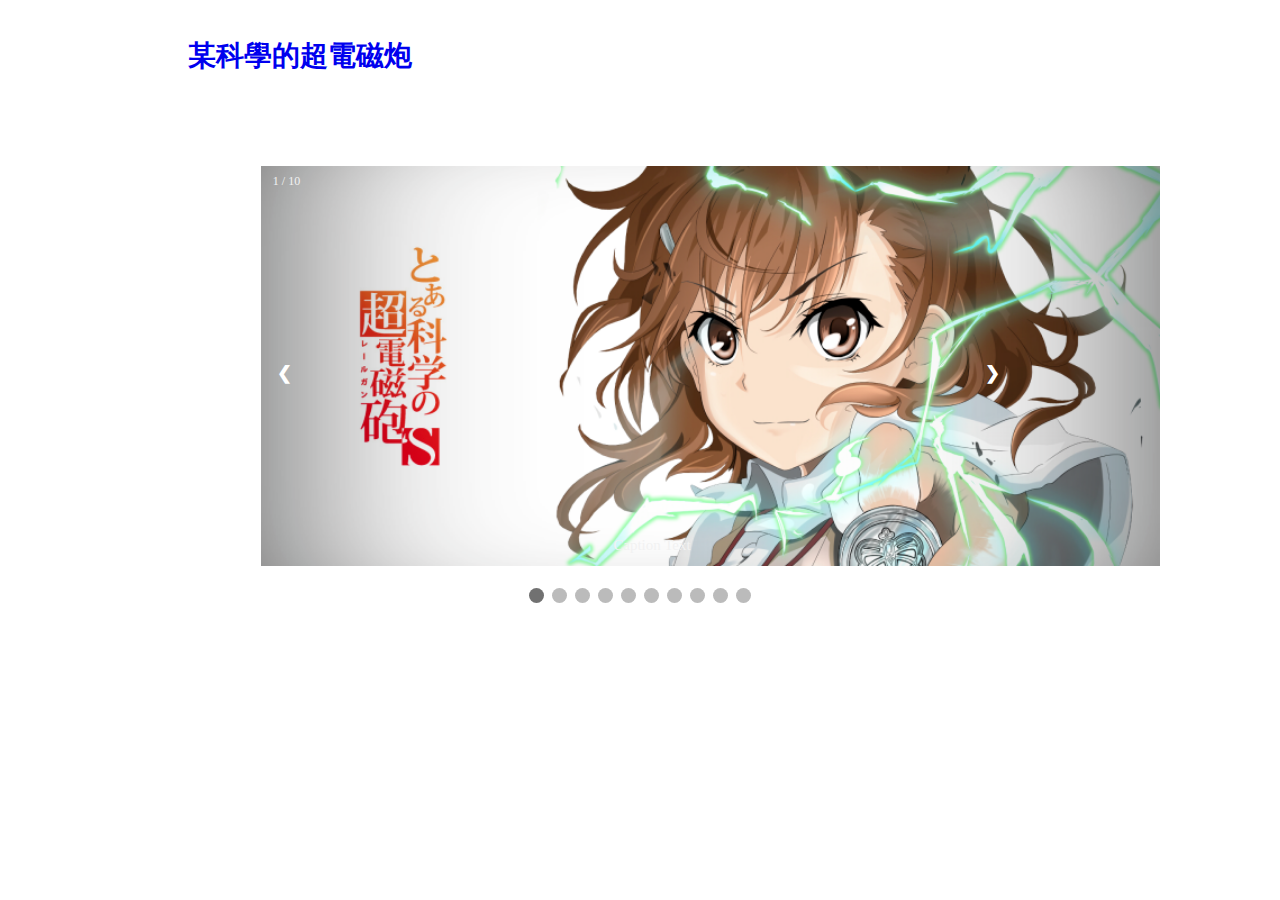
<file: creation.html>
<!DOCTYPE html>
<html lang="en">
<head>
    <meta charset="UTF-8">
    <meta name="viewport" content="width=device-width, initial-scale=1.0">
    <link rel="stylesheet" href="creation.css">
    <link rel="stylesheet" href="https://use.fontawesome.com/releases/v5.4.1/css/all.css">
    <title>某科學的超電磁炮</title>
    <link rel="icon" href="images/HK-icon.png" type="image/x-icon" />
    <script src="js/creation.js"></script>
</head>
    <body>
    <!-- ========== Start Header ========== -->
    <div class="header">
        <h1 class="site-title"><a href="index.html">某科學的超電磁炮</a></h1>
    </div>  
    <!-- ========== End Header ========== -->
  
	<div class="slideshow-container">
        <div class="mySlides fade">
            <div class="numbertext">1 / 10</div>
                <img src="railgun/01.png" >
            <div class="text">Caption Text</div>
        </div>
        <div class="mySlides fade">
            <div class="numbertext">2 / 10</div>
                <img src="railgun/02.jpg">
            <div class="text">Caption Text</div>
        </div>
        <div class="mySlides fade">
            <div class="numbertext">3 / 10</div>
                <img src="railgun/03.jpg">
            <div class="text">Caption Text</div>
        </div>
        <div class="mySlides fade">
            <div class="numbertext">4 / 10</div>
                <img src="railgun/04.png">
            <div class="text">Caption Text</div>
        </div>
        <div class="mySlides fade">
            <div class="numbertext">5 / 10</div>
                <img src="railgun/05.png">
            <div class="text">Caption Text</div>
        </div>
        <div class="mySlides fade">
            <div class="numbertext">6 / 10</div>
                <img src="railgun/06.jpg" >
            <div class="text">Caption Text</div>
        </div>
        <div class="mySlides fade">
            <div class="numbertext">7 / 10</div>
                <img src="railgun/07.png" >
            <div class="text">Caption Text</div>
        </div>
        <div class="mySlides fade">
            <div class="numbertext">8 / 10</div>
                <img src="railgun/08.png" >
            <div class="text">Caption Text</div>
        </div>
        <div class="mySlides fade">
            <div class="numbertext">9 / 10</div>
                <img src="railgun/09.png">
            <div class="text">Caption Text</div>
        </div>
        <div class="mySlides fade">
            <div class="numbertext">10/ 10</div>
                <img src="railgun/10.jpg">
            <div class="text">Caption Text</div>
        </div>
        <a class="prev" onclick="plusSlides(-1, 1)">&#10094;</a>
        <a class="next" onclick="plusSlides(1, 1)">&#10095;</a>
    </div>
    <br>
    <div style="text-align:center">
        <span class="dot" onclick="currentSlide(1)"></span> 
        <span class="dot" onclick="currentSlide(2)"></span> 
        <span class="dot" onclick="currentSlide(3)"></span>
        <span class="dot" onclick="currentSlide(4)"></span> 
        <span class="dot" onclick="currentSlide(5)"></span> 
        <span class="dot" onclick="currentSlide(6)"></span> 
        <span class="dot" onclick="currentSlide(7)"></span> 
        <span class="dot" onclick="currentSlide(8)"></span> 
        <span class="dot" onclick="currentSlide(9)"></span> 
        <span class="dot" onclick="currentSlide(10)"></span> 
    </div>
    <script>
        var slideIndex = 1; showSlides(slideIndex); function plusSlides(n) { showSlides(slideIndex += n); } function currentSlide(n) { showSlides(slideIndex = n); } function showSlides(n) { var i; var slides =
        document.getElementsByClassName("mySlides"); var dots = document.getElementsByClassName("dot"); if (n > slides.length) {slideIndex = 1} if (n < 1) {slideIndex = slides.length} for (i = 0; i < slides.length; i++) { slides[i].style.display =
        "none"; } for (i = 0; i < dots.length; i++) { dots[i].className = dots[i].className.replace(" active", ""); } slides[slideIndex-1].style.display = "block"; dots[slideIndex-1].className += " active";}
    </script>

</body>
</html>
</file>
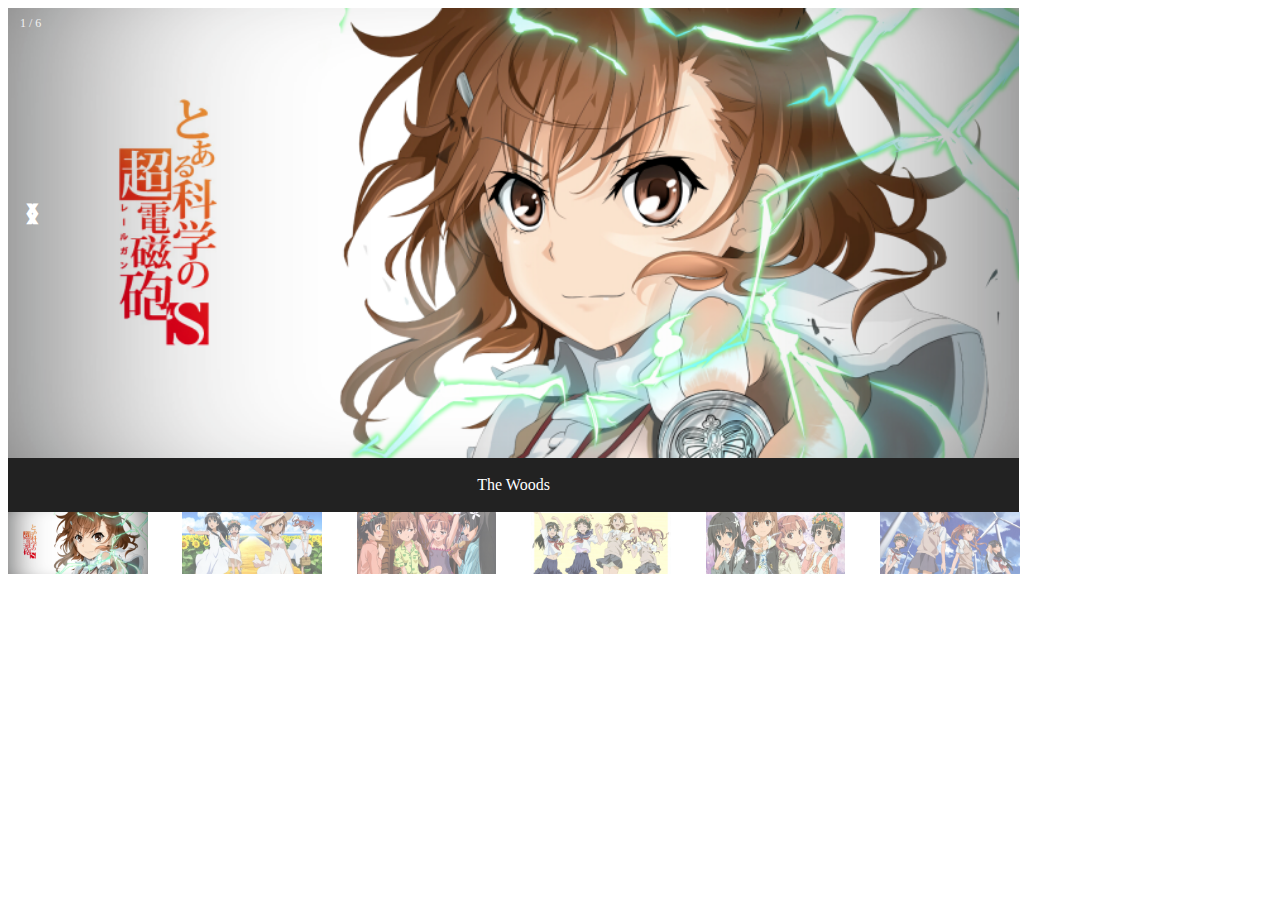
<file: gg.html>
<!DOCTYPE html>
<html lang="en">
<head>
    <meta charset="UTF-8">
    <meta name="viewport" content="width=device-width, initial-scale=1.0">
    <link rel="stylesheet" href="css/gg.css">
    <link rel="stylesheet" href="https://use.fontawesome.com/releases/v5.4.1/css/all.css">
	<title>某科學的超電磁炮</title>
	<script type="text/javascript" src="myscripts.js"></script>
	<link rel="icon" href="images/HK-icon.png" type="image/x-icon" />
</head>
<body>
	<div class="container">
		<div class="mySlides">
		  <div class="numbertext">1 / 6</div>
		  <img src="railgun/01.png" style="width:80%">
		</div>
	
	  <div class="mySlides">
		<div class="numbertext">2 / 6</div>
		<img src="railgun/02.jpg" style="width:80%">
	  </div>
	
	  <div class="mySlides">
		<div class="numbertext">3 / 6</div>
		<img src="railgun/03.jpg" style="width:80%">
	  </div>
		
	  <div class="mySlides">
		<div class="numbertext">4 / 6</div>
		<img src="railgun/04.png" style="width:80%">
	  </div>
	
	  <div class="mySlides">
		<div class="numbertext">5 / 6</div>
		<img src="railgun/05.png" style="width:80%">
	  </div>
		
	  <div class="mySlides">
		<div class="numbertext">6 / 6</div>
		<img src="railgun/06.jpg" style="width:80%">
	  </div>
		
	  <a class="prev" onclick="plusSlides(-1)">❮</a>
	  <a class="next" onclick="plusSlides(1)">❯</a>
	
	  <div class="caption-container">
		<p id="caption"></p>
	  </div>
	
	  <div class="row">
		<div class="column">
		  <img class="demo cursor" src="railgun/01.png" style="width:80%" onclick="currentSlide(1)" alt="The Woods">
		</div>
		<div class="column">
		  <img class="demo cursor" src="railgun/02.jpg" style="width:80%" onclick="currentSlide(2)" alt="Cinque Terre">
		</div>
		<div class="column">
		  <img class="demo cursor" src="railgun/03.jpg"  style="width:80%" onclick="currentSlide(3)" alt="Mountains and fjords">
		</div>
		<div class="column">
		  <img class="demo cursor" src="railgun/04.png"   style="width:80%" onclick="currentSlide(4)" alt="Northern Lights">
		</div>
		<div class="column">
		  <img class="demo cursor" src="railgun/05.png"  style="width:80%" onclick="currentSlide(5)" alt="Nature and sunrise">
		</div>    
		<div class="column">
		  <img class="demo cursor" src="railgun/06.jpg" style="width:80%" onclick="currentSlide(6)" alt="Snowy Mountains">
		</div>
	  </div>
	</div>
	
	<script>
		var slideIndex = 1;
		showSlides(slideIndex);
			</script>
</body>
</html>
</file>
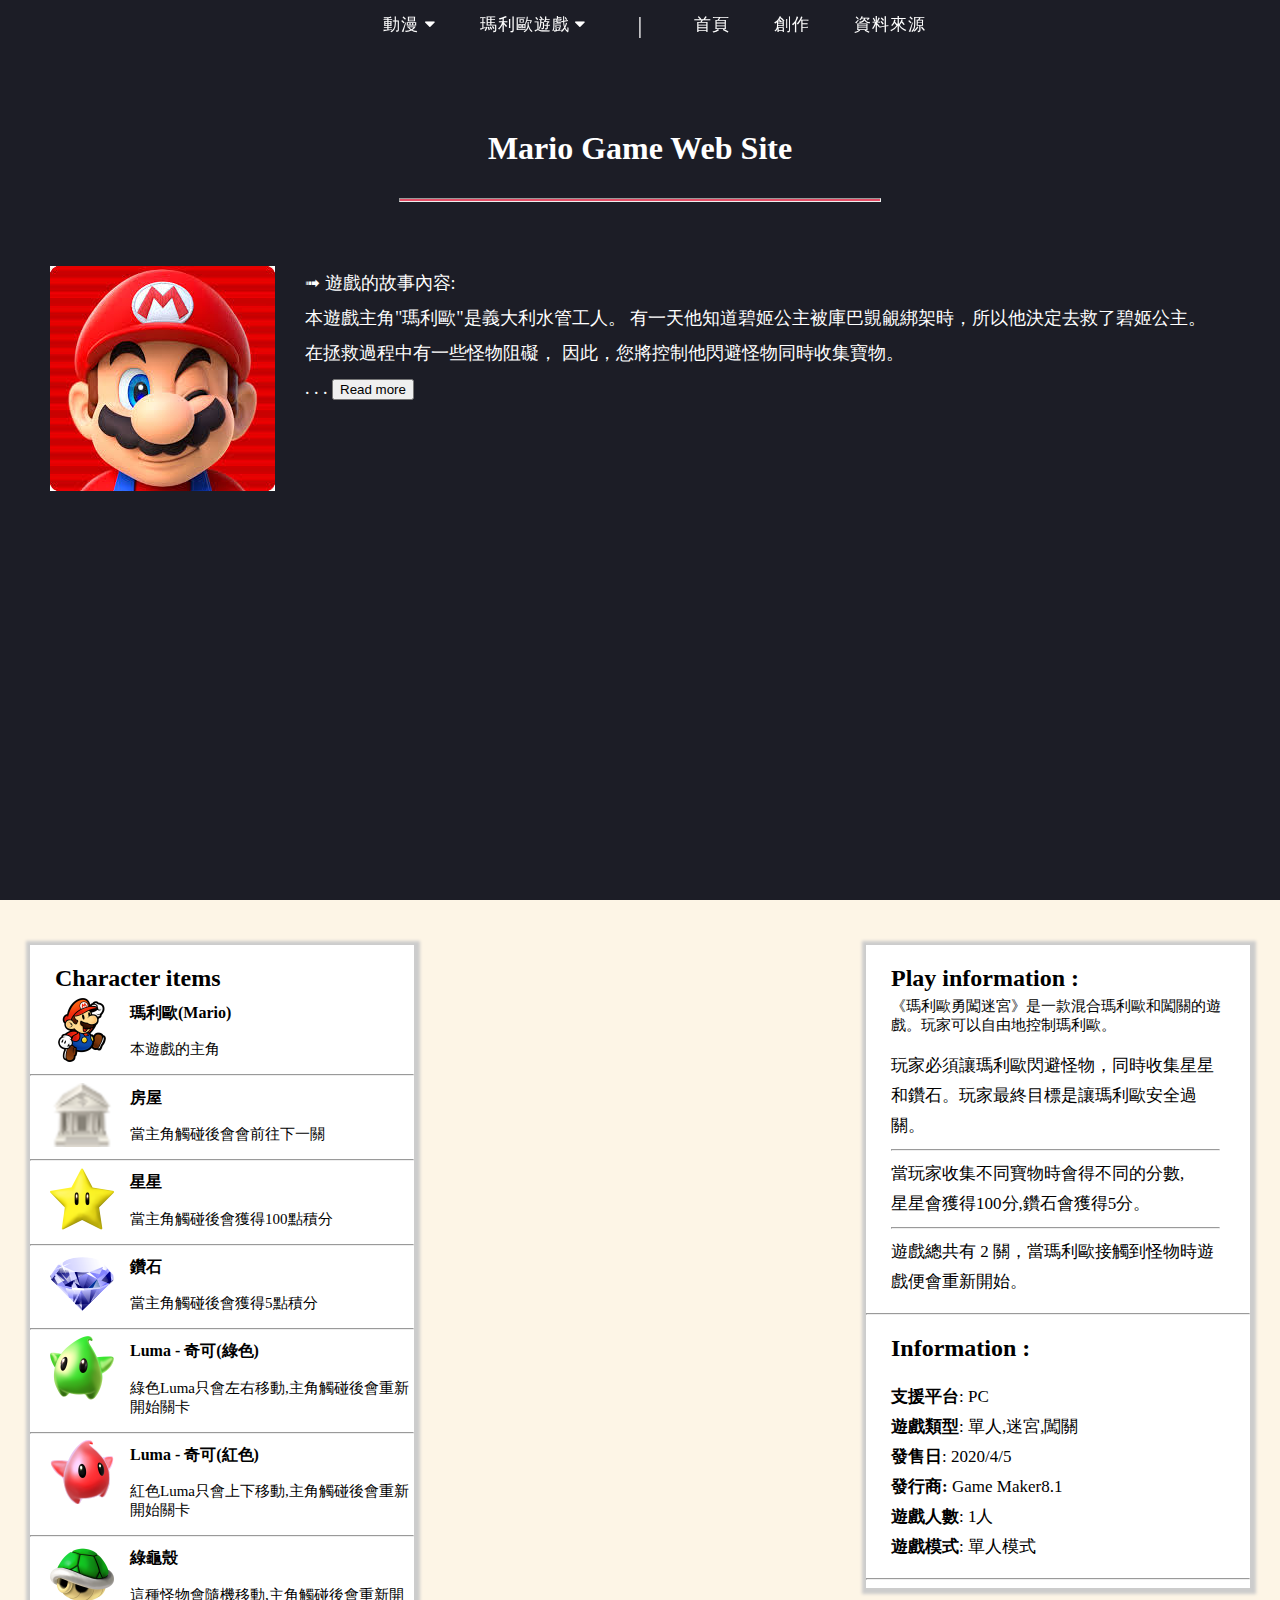
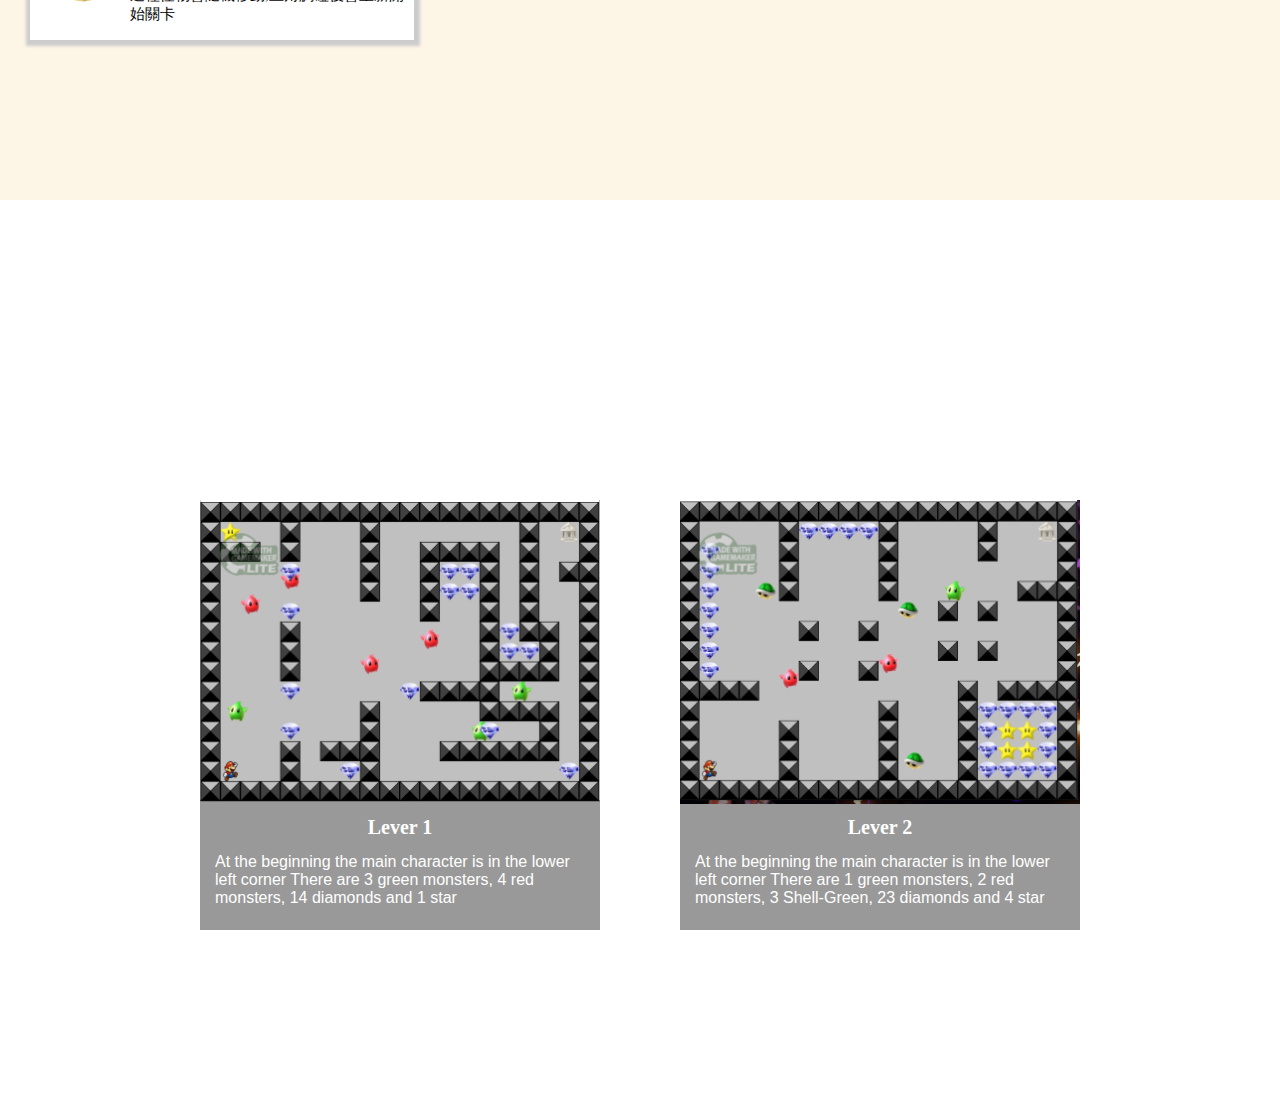
<file: mariogame.html>
<!DOCTYPE html>
<html lang="en">
<head>
    <meta charset="UTF-8">
    <meta name="viewport" content="width=device-width, initial-scale=1.0">
    <!-- <i class> -->
    <link rel="stylesheet" href="https://cdnjs.cloudflare.com/ajax/libs/font-awesome/4.7.0/css/font-awesome.min.css">
    <link rel="stylesheet" href="css/mariogame.css">
    <link rel="stylesheet" href="css/header.css">
    <link rel="icon" href="images/HK-icon.png" type="image/x-icon" />
    <title>Mario Game</title>
</head>
<body>
    <!-- ========== Start Header ========== -->
    <div class="header-title-content">
        <div class="menu">
            <div class="column left">
                <div class="dropdown">
                    <a href="#">動漫 <i class="fa fa-caret-down"></i></a>
                    <div class="dropdown-content">
                        <a href="railgun.html">科學超電磁砲</a>
                        <a href="#">刀劍神域</a>
                    </div> 
                </div> 
    
                <div class="dropdown">
                    <a href="#">瑪利歐遊戲 <i class="fa fa-caret-down"></i></a>
                    <div class="dropdown-content">
                        <a href="mariogame.html">遊戲介紹</a>
                    </div> 
                </div>
            </div>
    
            <div class="column middle">
                <p>&#124</p>
            </div>
            
            <!-- style="background-color:#5C5C5C;" -->
            <div class="column right" >
                <a href="index.html">首頁</a>
                <a href="creation.html">創作</a>
                <a href="source.html">資料來源</a>
            </div>
        </div>

    <!-- ========== End Header ========== -->
    <div class="title">
        <h1>Mario Game Web Site</h1> 
        <hr>
    </div>
    <!-- ========== Start content ========== -->
    <div class="content">
        <a href="myPage.html"><img src="images/logo.jpeg"></a>
        <div class="column">
            &#10143 遊戲的故事內容:<br>
            本遊戲主角"瑪利歐"是義大利水管工人。 有一天他知道碧姬公主被庫巴覬覦綁架時，所以他決定去救了碧姬公主。<br>
            在拯救過程中有一些怪物阻礙， 因此，您將控制他閃避怪物同時收集寶物。<br/>
            <span id="dots">. . .</span><span id="more">
            Mario is an Italian plumber. One day he knew that Princess Peach was Kidnapping by King Koopa (Kuba), 
            so he decided to rescue Princess Peach.<br>There will be some monster obstacles during the rescue, 
            so you will control him to avoid monsters while collecting treasures.<br></span>
            <button onclick="myFunction()" id="myBtn">Read more</button>
        </div>
    </div>
    <!-- <p><i class="arrow down" ></i></p> -->
    <script>
    function myFunction() {
        var dots = document.getElementById("dots");
        var moreText = document.getElementById("more");
        var btnText = document.getElementById("myBtn");
      
        if (dots.style.display === "none") {
          dots.style.display = "inline";
          btnText.innerHTML = "Read more";
          moreText.style.display = "none";
        } else {
          dots.style.display = "none";
          btnText.innerHTML = "Read less";
          moreText.style.display = "inline";
        }
      }
    </script>
</div>
    <!-- ========== End content ========== --> 

    <!-- ========== Start gameinfor ========== -->
    <div class="gameinfor">
        <div class="icon-info">
            <h2>Character items</h2>
            <ul class="show-icon">
                <li>
                    <img src="images/Paper-Mario-icon.png">
                    <h4>瑪利歐(Mario)</h4>
                    <p>本遊戲的主角</p>
                    <hr/>
                </li>
                <li>
                    <img src="images/doorx64.png">
                    <h4>房屋</h4>
                    <p>當主角觸碰後會會前往下一關</p>
                    <hr/>
                </li>
                <li>
                    <img src="images/Star-icon.png">
                    <h4>星星</h4>
                    <p>當主角觸碰後會獲得100點積分</p>
                    <hr/>
                </li>
                <li>
                    <img src="images/Diamond-icon.png">
                    <h4>鑽石</h4>
                    <p>當主角觸碰後會獲得5點積分</p>
                    <hr/>
                </li>
                <li>
                    <img src="images/Luma-Green-icon.png">
                    <h4>Luma - 奇可(綠色)</h4>
                    <p>綠色Luma只會左右移動,主角觸碰後會重新開始關卡</p>
                    <hr/>
                </li>
                <li>
                    <img src="images/Luma-Red-icon.png">
                    <h4>Luma - 奇可(紅色)</h4>
                    <p>紅色Luma只會上下移動,主角觸碰後會重新開始關卡</p>
                    <hr/>
                </li>
                <li>
                    <img src="images/Shell-Green-icon.png">
                    <h4>綠龜殼</h4>
                    <p>這種怪物會隨機移動,主角觸碰後會重新開始關卡</p>
                </li>   
            </ul>
        </div>

        <div class="playinfor">
            <h2>Play information :</h2>
            <p>《瑪利歐勇闖迷宮》是一款混合瑪利歐和闖關的遊戲。玩家可以自由地控制瑪利歐。</p>
                <ul>
                    <li>玩家必須讓瑪利歐閃避怪物，同時收集星星和鑽石。玩家最終目標是讓瑪利歐安全過關。</li><hr/>
                    <li>當玩家收集不同寶物時會得不同的分數, <br>星星會獲得100分,鑽石會獲得5分。</li><hr/>
                    <li>遊戲總共有 2 關，當瑪利歐接觸到怪物時遊戲便會重新開始。</li>
                </ul>
               <hr/>
            <h2>Information :</h2>
                <ul>
                    <li><b>支援平台</b>: PC</li>
                    <li><b>遊戲類型</b>: 單人,迷宮,闖關</li>
                    <li><b>發售日</b>: 2020/4/5</li>
                    <li><b>發行商:</b> Game Maker8.1</li>
                    <li><b>遊戲人數</b>: 1人</li>
                    <li><b>遊戲模式</b>: 單人模式</li>
                </ul>
            <hr/>
        </div>
    </div>
    <!-- ========== End gameinfor ========== --> 

    <!-- ========== Start footer ========== -->
    <div class="footer">
        <div class="box">
            <div class="imgBx">
                <img src="images/Lev1.png" />
            </div>
            <div class="text">
                <h4>Lever 1</h4>
                <p>At the beginning the main character is in the lower left corner
                There are 3 green monsters, 4 red monsters, 14 diamonds and 1 star</p>  
            </div>
        </div>
        <div class="box">
            <div class="imgBx">
                <img src="images/Lev2.png" />
            </div>
            <div class="text">
                <h4>Lever 2</h4>
                <p>At the beginning the main character is in the lower left corner
                There are 1 green monsters, 2 red monsters, 3 Shell-Green, 23 diamonds and 4 star</p>  
            </div>
        </div>
    </div>

    <!-- ========== End footer ========== --> 
</body>
</html>
</file>
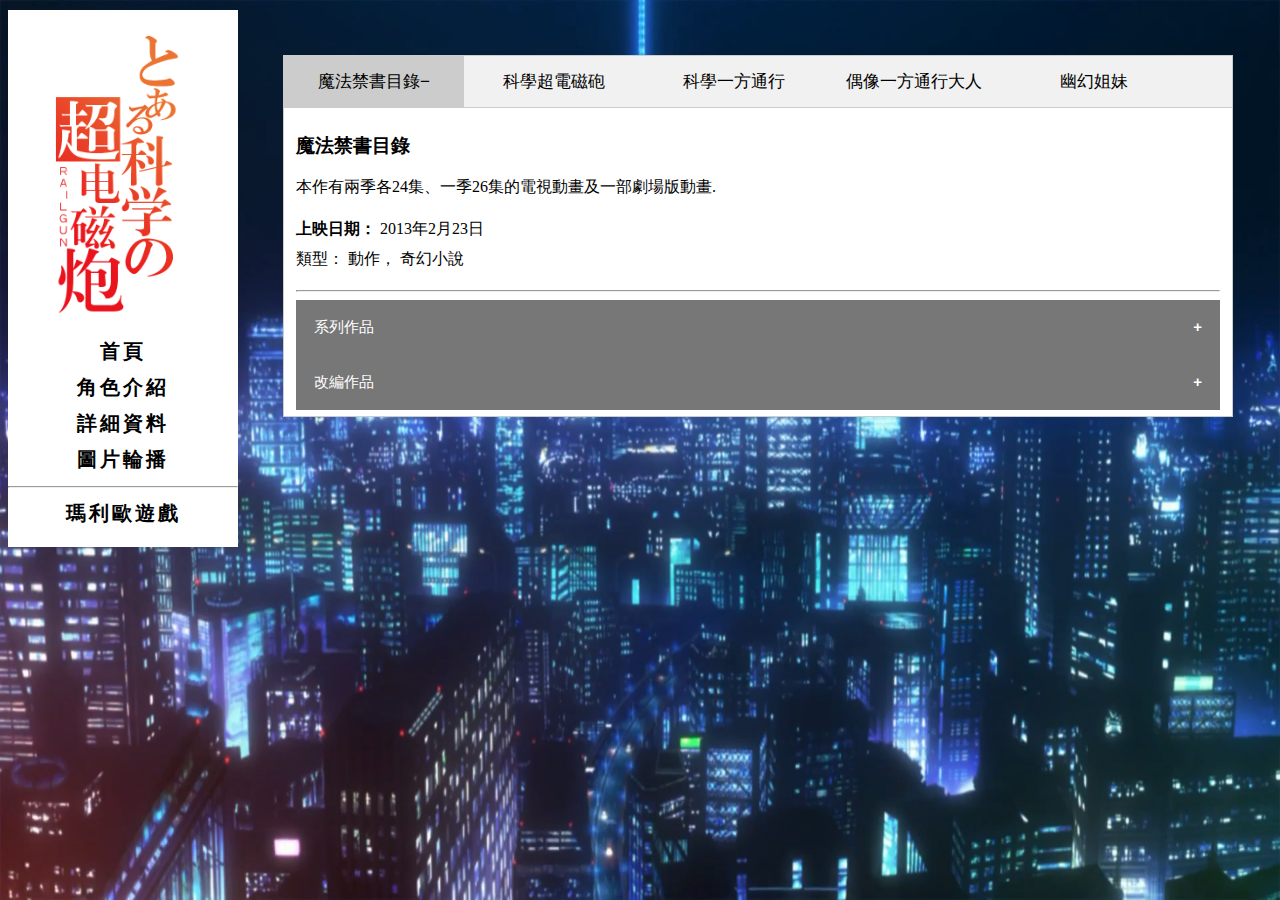
<file: railgun-blue&dvd.html>
<!DOCTYPE html>
<html lang="en">
<head>
    <meta charset="UTF-8">
    <meta name="viewport" content="width=device-width, initial-scale=1.0">
    <link href="https://fonts.googleapis.com/icon?family=Material+Icons" rel="stylesheet">
    <link rel="stylesheet" href="css/railgun-header.css">
    <link rel="stylesheet" href="css/railgun-blue&dvd.css">
    <title>Document</title>
</head>
<body>
<div class="bodyimg"> <img src="railgun/603447.png" alt=""> </div>
    <!-- ========== Start Header ========== -->
    <div class="header">
        <div class="headbody">
            <div class="logo">
                <a href="railgun.html"><img src="railgun/logo01.png" alt=""></a>
            </div>
            <div class="menu">
                <ul>
                    <li><b><a href="railgun.html">首頁</a></b></li>
                    <li><b><a href="railgun-roles.html">角色介紹</a></b></li>
                    <li><b><a href="railgun-blue&dvd.html">詳細資料</a></b></li>
                    <li><b><a href="railgun-imgCarousel.html">圖片輪播</a></b></li>
                    <hr/>
                    <li><b><a href="index.html">瑪利歐遊戲</a></b></li>
                </ul>
            </div>
        </div>

        <div class="table">
            <!-- <a href="anime.html"><p>ART GALLERY <i class="arrow right"></i></p></a> -->
            <div class="tab">
                <button class="tablinks" onclick="openCity(event, 'Index')" id="defaultOpen">魔法禁書目錄</button>
                <button class="tablinks" onclick="openCity(event, 'Railgun')">科學超電磁砲</button>
                <button class="tablinks" onclick="openCity(event, 'Accelerator')">科學一方通行</button>
                <button class="tablinks" onclick="openCity(event, 'IdolAccelerator')">偶像一方通行大人</button>
                <button class="tablinks" onclick="openCity(event, 'Astral Buddy')">幽幻姐妹</button>
            </div>
            
            <div id="Index" class="tabcontent">
                <h3>魔法禁書目錄</h3>
                <p>本作有兩季各24集、一季26集的電視動畫及一部劇場版動畫.</p>
                <ul>
                    <li><b>上映日期：</b> 2013年2月23日</li>
                    <li>類型： 動作， 奇幻小說</li>
                </ul>
                <hr/>
                <button class="collapsible">系列作品</button>
                <div class="content">
                    <div class="row">
                        <div class="column left">
                            <h1>科學超電磁砲</h1>
                            <p>漫畫書系列</p>
                        </div>
                        <div class="column middle">
                            <i class="material-icons"><a href="creation.html">&#xe80d;</a></i>
                        </div>
                        <div class="column right">
                            <img src="railgun/railguns1.jpg" alt="">
                        </div>
                    </div>
                </div>
                <button class="collapsible">改編作品</button>
                <div class="content">
                    <div class="row">
                        <div class="column left">
                            <h1>科學超電磁砲</h1>
                            <p>漫畫書系列</p>
                        </div>
                        <div class="column middle">
                            <i class="material-icons"><a href="creation.html">&#xe80d;</a></i>
                        </div>
                        <div class="column right">
                            <img src="railgun/railguns1.jpg" alt="">
                        </div>
                    </div>
                </div>
            </div>
            <div id="Railgun" class="tabcontent">
                <h3>科學超電磁砲</h3>
                <p>為輕小說《魔法禁書目錄》系列的衍生外傳漫畫，主角為御坂美琴，而原作主角上条當麻則是此作的男配角。</p>
                <p>第二季《科學超電磁砲S》於2013年4月開始首播</p> 
                <p>第三季《科學超電磁砲T》於2020年1月10日開始首播</p>
                <hr/>
                <button class="collapsible">科學超電磁砲</button>
                <div class="content">
                    <div class="row">
                        <div class="column left">
                            <h1>科學超電磁砲</h1>
                            <p>漫畫書系列</p>
                        </div>
                        <div class="column middle">
                            <i class="material-icons"><a href="creation.html">&#xe80d;</a></i>
                        </div>
                        <div class="column right">
                            <img src="railgun/railguns1.jpg" alt="">
                        </div>
                    </div>
                    <hr/>
                    <p>《科學超電磁砲》- 為輕小說《魔法禁書目錄》系列的衍生外傳漫畫，主角為御坂美琴，而原作主角上条當麻則是此作的男配角。<a href="https://zh.wikipedia.org/zh-tw/%E7%A7%91%E5%AD%B8%E8%B6%85%E9%9B%BB%E7%A3%81%E7%A0%B2">維基百科</a></p>
                    <ul>
                        <li><b>改編作品：</b>某科學的超電磁炮 (2009 年)</li>
                        <li>類型： 冒險作品， 科學幻想</li>
                    </ul>
                    <h3>主要角色</h3>
                </div>
                <button class="collapsible">科學超電磁砲S</button>
                <div class="content">
                    <div class="row">
                        <div class="column left">
                            <h1>科學超電磁砲S</h1>
                            <p>漫畫書系列</p>
                        </div>
                        <div class="column middle">
                            <i class="material-icons"><a href="creation.html">&#xe80d;</a></i>
                        </div>
                        <div class="column right">
                            <img src="railgun/railguns2.jpg" alt="">
                        </div>
                    </div>
                    <hr/>
                    <p>《科學超電磁砲S》- 為《科學超電磁炮》的第2期動畫。原作漫畫是以輕小說《魔法禁書目錄》中的人物禦坂美琴為主人公而展開的故事，作為動畫第二期的《科學超電磁炮S》則以漫畫版“妹妹篇”劇情為主線，後半部則同第一期一樣為原創劇情。</a></p>
                    <ul>
                        <li><b>改編原著：</b>某科學的超電磁炮 (2009 年)</li>
                        <li>類型： 日本動畫， 喜劇電影， 動畫， 冒險電影， 動作</li>
                    </ul>
                    <h3>主要角色</h3>
                </div>
                <button class="collapsible">科學超電磁砲T</button>
                <div class="content">
                    <div class="row">
                        <div class="column left">
                            <h1>科學超電磁砲T</h1>
                            <p>漫畫書系列</p>
                        </div>
                        <div class="column middle">
                            <i class="material-icons"><a href="creation.html">&#xe80d;</a></i>
                        </div>
                        <div class="column right">
                            <img src="railgun/railguns3.jpg" alt="">
                        </div>
                    </div>
                    <hr/>
                    <p>《科學超電磁砲T》- 為《科學超電磁炮》的第3期動畫。於2020年1月10日首播，全25話，內容對應原作中的大霸星祭篇和天賦夢路篇。</a></p>
                    <ul>
                        <li><b>改編原著：</b>某科學的超電磁炮 (2009 年)</li>
                        <li>類型：冒險作品， 科學幻想</li>
                    </ul>
                    <h3>主要角色</h3>
                </div>
            </div>
            <div id="Accelerator" class="tabcontent">
                <h3>科學一方通行</h3>
                <p>為輕小說《魔法禁書目錄》的第二部外傳漫畫，主角為一方通行.</p>
            </div>
            <div id="IdolAccelerator" class="tabcontent">
                <h3>偶像一方通行大人</h3>
                <p>維基百科，自由的百科全書 暫時沒有記載</p>
            </div>
            <div id="Astral Buddy" class="tabcontent">
                <h3>幽幻姐妹</h3>
                <p>維基百科，自由的百科全書 暫時沒有記載</p>
            </div>
            
            <script>
            function openCity(evt, cityName) {
                var i, tabcontent, tablinks;
                tabcontent = document.getElementsByClassName("tabcontent");
                for (i = 0; i < tabcontent.length; i++) {
                tabcontent[i].style.display = "none"; }
                tablinks = document.getElementsByClassName("tablinks");
                for (i = 0; i < tablinks.length; i++) {
                tablinks[i].className = tablinks[i].className.replace(" active", "");}
                document.getElementById(cityName).style.display = "block";
                evt.currentTarget.className += " active";
            }
            // Get the element with id="defaultOpen" and click on it
            document.getElementById("defaultOpen").click();
            </script>
            <script type="text/javascript">
                var coll = document.getElementsByClassName("collapsible");
                var i;
                
                for (i = 0; i < coll.length; i++) {
                    coll[i].addEventListener("click", function() {
                    this.classList.toggle("active");
                    var content = this.nextElementSibling;
                    if (content.style.maxHeight){
                        content.style.maxHeight = null;
                    } else {
                        content.style.maxHeight = content.scrollHeight + "px";
                    } });}
            </script>
        </div>
    </div>
    <!-- ========== End contents ========== --> 
</body>
</html>
</file>
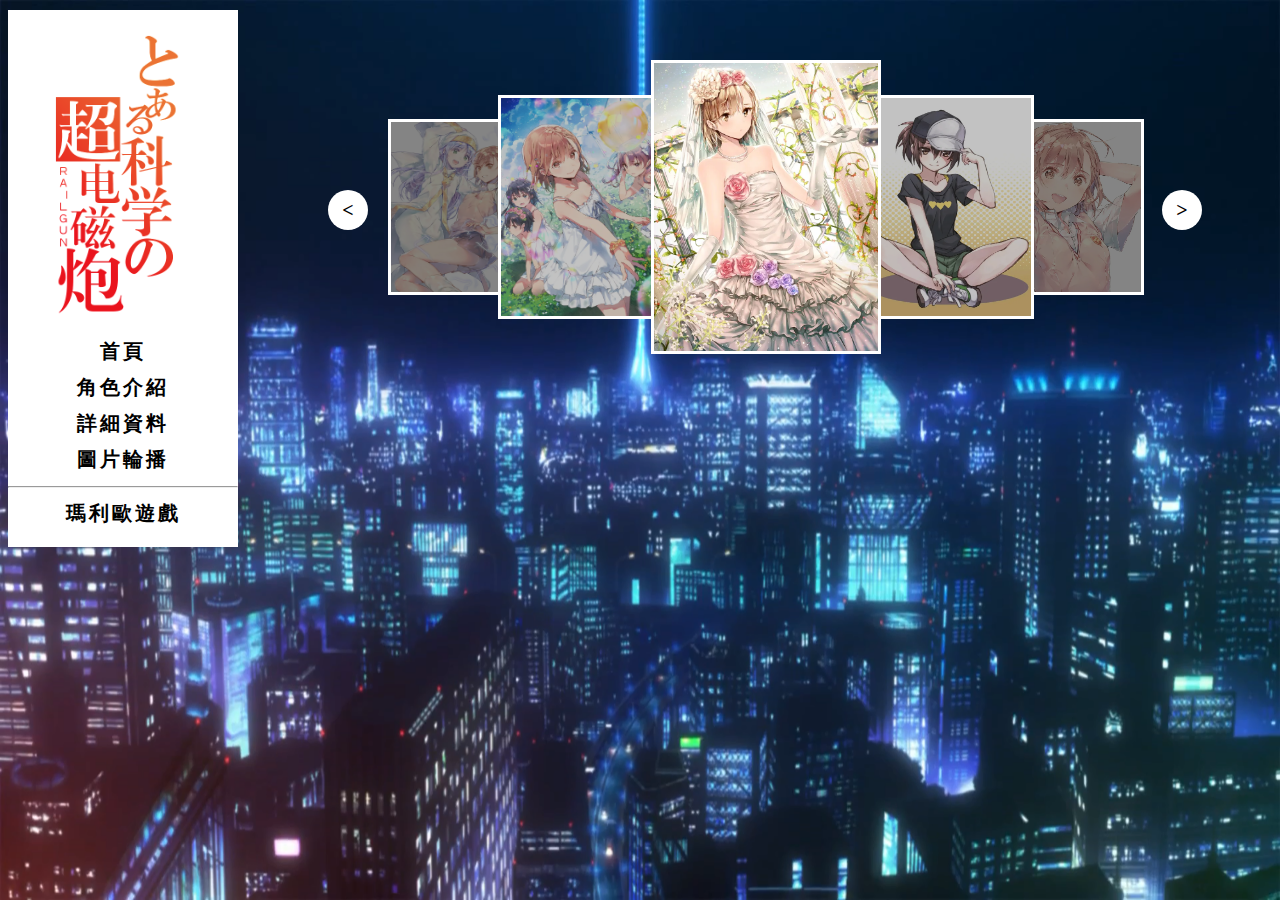
<file: railgun-imgCarousel.html>
<!DOCTYPE html>
<html lang="en">
<head>
    <meta charset="UTF-8">
    <meta name="viewport" content="width=device-width, initial-scale=1.0">
    <link rel="stylesheet" href="css/railgun-header.css">
    <link rel="stylesheet" href="css/railgun-imgCarousel.css">
    <!-- Carousel & Slider Design -->
    <script src="https://code.jquery.com/jquery-1.12.4.min.js"></script>
    <script type="text/javascript" src="js/jquery.hislide.js"></script>
    <title>Document</title>
</head>
<body>
<div class="bodyimg"> <img src="railgun/603447.png" alt=""> </div>
    <!-- ========== Start Header ========== -->
    <div class="header">
        <div class="headbody">
            <div class="logo">
                <a href="railgun.html"><img src="railgun/logo01.png" alt=""></a>
            </div>
            <div class="menu">
                <ul>
                    <li><b><a href="railgun.html">首頁</a></b></li>
                    <li><b><a href="railgun-roles.html">角色介紹</a></b></li>
                    <li><b><a href="railgun-blue&dvd.html">詳細資料</a></b></li>
                    <li><b><a href="railgun-imgCarousel.html">圖片輪播</a></b></li>
                    <hr/>
                    <li><b><a href="index.html">瑪利歐遊戲</a></b></li>
                </ul>
            </div>
        </div>


        <!-- Carousel & Slider Design -->
        <div class="content">
            <div class="slide hi-slide">
                <div class="hi-prev "></div>
                <div class="hi-next "></div>
                <ul>
                    <li><img src="railgun/101.webp" alt="Img 1"></li>
                    <li><img src="railgun/102.webp" alt="Img 2"></li>
                    <li><img src="railgun/103.webp" alt="Img 3"></li>
                    <li><img src="railgun/104.webp" alt="Img 4"></li>
                    <li><img src="railgun/105.webp" alt="Img 5"></li>
                    <li><img src="railgun/106.webp" alt="Img 6"></li>
                    <li><img src="railgun/107.webp" alt="Img 7"></li>
                    <li><img src="railgun/108.webp" alt="Img 8"></li>
                    <li><img src="railgun/109.webp" alt="Img 9"></li>
                </ul>
            </div>
        </div>
        <script> $('.slide').hiSlide(); </script>
    </div>
    <!-- ========== End Design ========== --> 
</body>
</html>
</file>
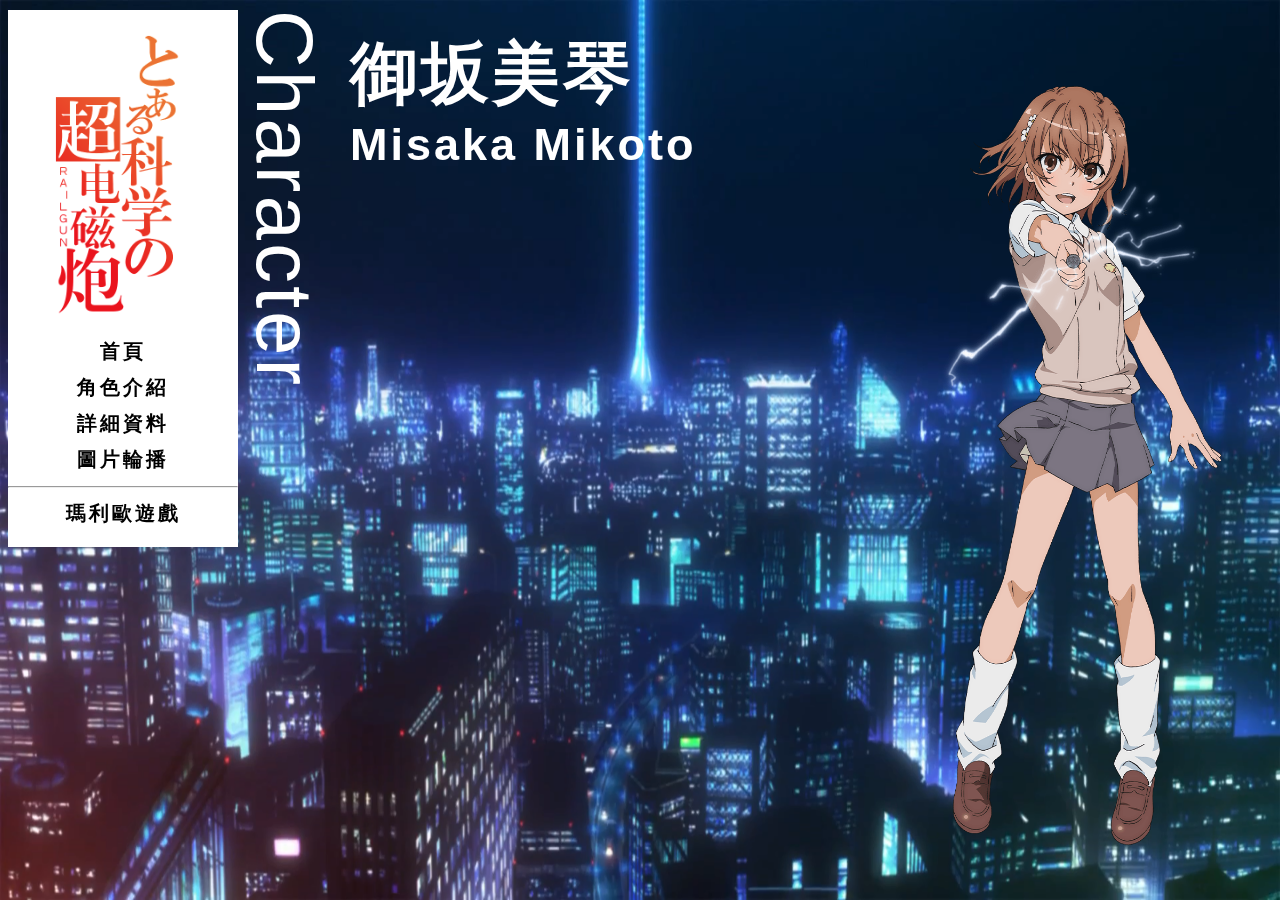
<file: railgun-roles.html>
<!DOCTYPE html>
<html lang="en">
<head>
    <meta charset="UTF-8">
    <meta name="viewport" content="width=device-width, initial-scale=1.0">
    <link rel="stylesheet" href="css/railgun-header.css">
    <link rel="stylesheet" href="css/railgun-roles.css">
    <link rel="icon" href="images/HK-icon.png" type="image/x-icon" />
    <title>Railgun</title>
</head>
<body>
<div class="bodyimg"> <img src="railgun/603447.png" alt=""> </div>
    <!-- ========== Start Header ========== -->

    <div class="header">
        <div class="headbody">
            <div class="logo">
                <a href="railgun.html"><img src="railgun/logo01.png" alt=""></a>
            </div>
            <div class="menu">
                <ul>
                    <li><b><a href="railgun.html">首頁</a></b></li>
                    <li><b><a href="railgun-roles.html">角色介紹</a></b></li>
                    <li><b><a href="railgun-blue&dvd.html">詳細資料</a></b></li>
                    <li><b><a href="railgun-imgCarousel.html">圖片輪播</a></b></li>
                    <hr/>
                    <li><b><a href="index.html">瑪利歐遊戲</a></b></li>
                </ul>
            </div>
        </div>

        <div class="row">
            <div class="column left">
              <p>Character</p>
            </div>
            <div class="column middle">
              <h2>御坂美琴</h2>
              <p>Misaka Mikoto</p>
            </div>
            <div class="column right">
              <img src="railgun/Misaka Mikoto2.png" alt="">
            </div>
          </div>
    <!-- ========== End contents ========== --> 

</body>
</html>
</file>
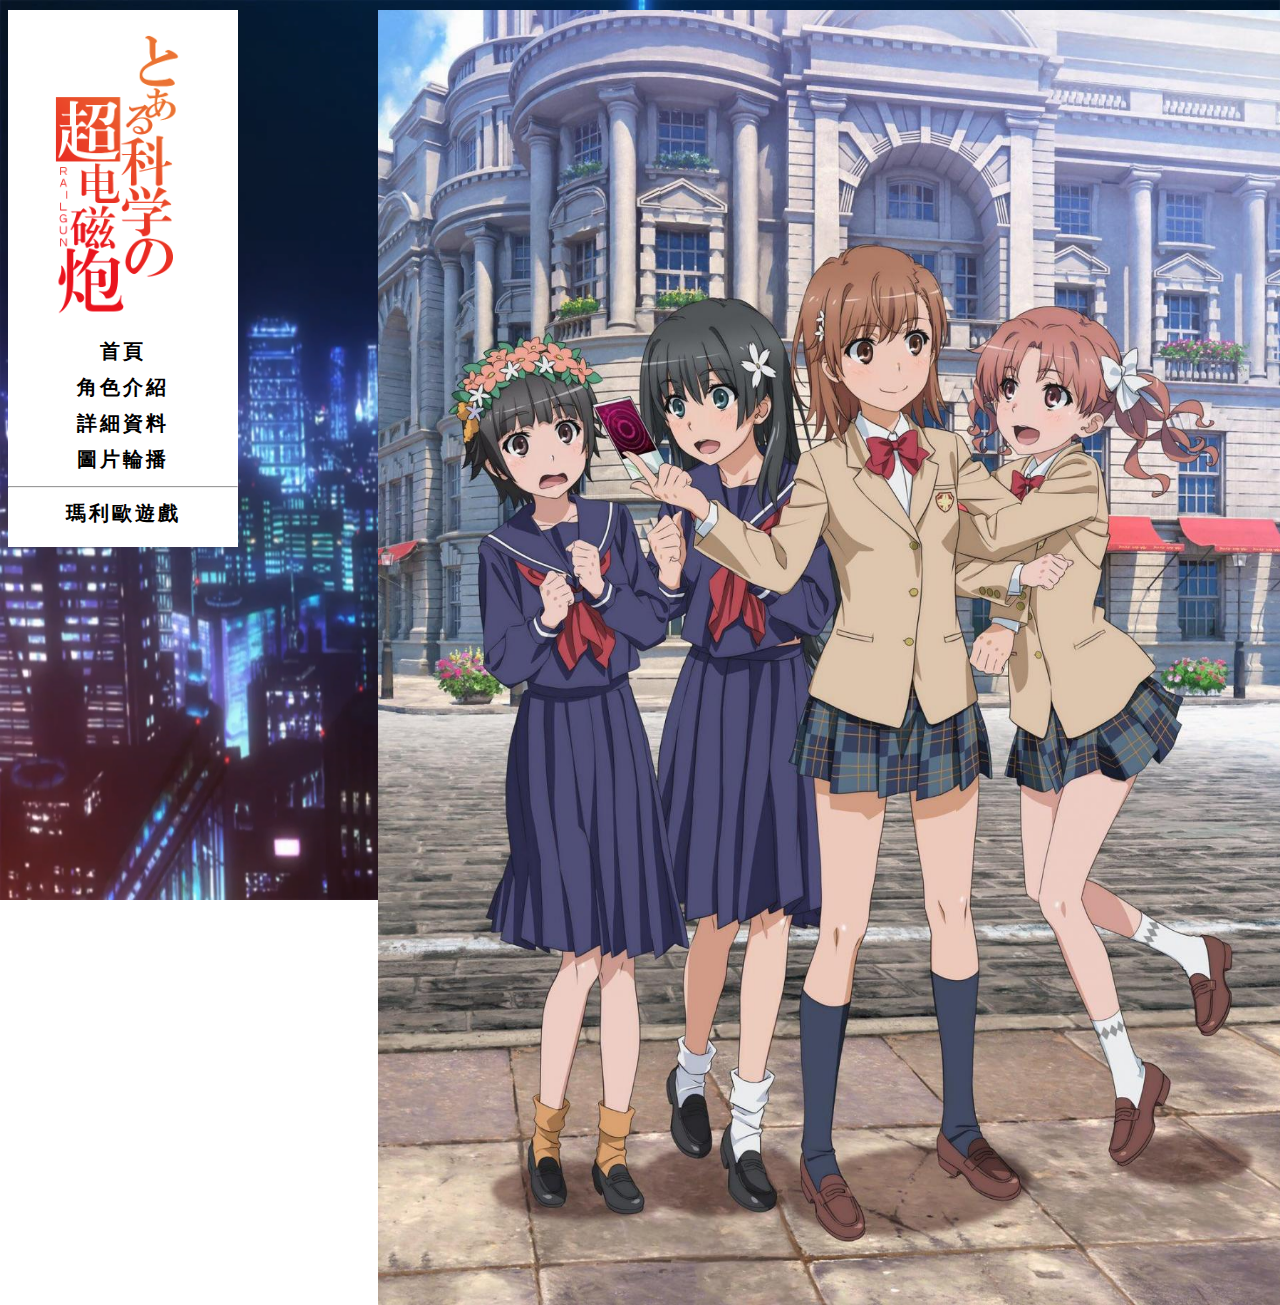
<file: railgun.html>
<!DOCTYPE html>
<html lang="en">
<head>
    <meta charset="UTF-8">
    <meta name="viewport" content="width=device-width, initial-scale=1.0">
    <link rel="stylesheet" href="css/railgun-header.css">
    <link rel="stylesheet" href="css/railgun.css">
    <title>Document</title>
</head>
<body>
<div class="bodyimg"> <img src="railgun/603447.png" alt=""> </div>
    <!-- ========== Start Header ========== -->
    <div class="header">
        <div class="headbody">
            <div class="logo">
                <a href="railgun.html"><img src="railgun/logo01.png" alt=""></a>
            </div>
            <div class="menu">
                <ul>
                    <li><b><a href="railgun.html">首頁</a></b></li>
                    <li><b><a href="railgun-roles.html">角色介紹</a></b></li>
                    <li><b><a href="railgun-blue&dvd.html">詳細資料</a></b></li>
                    <li><b><a href="railgun-imgCarousel.html">圖片輪播</a></b></li>
                    <hr/>
                    <li><b><a href="index.html">瑪利歐遊戲</a></b></li>
                </ul>
            </div>
        </div>

        <div class="headbgimg">
            <img src="railgun/kv2.webp" alt="">
            <!-- <a href="anime.html"><p>ART GALLERY <i class="arrow right"></i></p></a> -->
        </div> 
    </div>
    <!-- ========== End contents ========== --> 


</body>
</html>
</file>
<file: creation.css>
.header{
  height:148px;
  padding-top: 10px;
  padding-left: 180px;
}
.site-title{
  font-family: Lora, Georgia, sans-serif;
  font-size: 28px;
  color: #394d55;
}
.site-title a{ text-decoration:none; }

/* ------------------------------------------------- */
/* Slideshow container */
.slideshow-container {
  width: 60%;
  position: relative;
  margin: auto;
}
.slideshow-container img{ height: 400px; }

/* Hide the images by default */
.mySlides { display: none; }

/* Next & previous buttons */
.prev, .next {
  cursor: pointer;
  position: absolute;
  top: 50%;
  width: auto;
  margin-top: -22px;
  padding: 16px;
  color: white;
  font-weight: bold;
  font-size: 18px;
  transition: 0.6s ease;
  border-radius: 0 3px 3px 0;
  user-select: none;
}

/* Position the "next button" to the right */
.next { right: 3px;  border-radius: 3px 0 0 3px; }

/* On hover, add a black background color with a little bit see-through */
.prev:hover, .next:hover { background-color: rgba(0,0,0,0.8); }

/* Caption text */
.mySlides .text {
  color: #f2f2f2;
  font-size: 15px;
  padding: 8px 12px;
  position: absolute;
  bottom: 8px;
  width: 100%;
  text-align: center;
}

/* Number text (1/3 etc) */
.numbertext {
  color: #f2f2f2;
  font-size: 12px;
  padding: 8px 12px;
  position: absolute;
  top: 0;
}

/* The dots/bullets/indicators */
.dot {
  cursor: pointer;
  height: 15px;
  width: 15px;
  margin: 0 2px;
  background-color: #bbb;
  border-radius: 50%;
  display: inline-block;
  transition: background-color 0.6s ease;
}

.active, .dot:hover { background-color: #717171; }

/* Fading animation */
.fade {
  -webkit-animation-name: fade;
  -webkit-animation-duration: 1.5s;
  animation-name: fade;
  animation-duration: 1.5s;
}

@-webkit-keyframes fade { from {opacity: .4} to {opacity: 1} }

@keyframes fade { from {opacity: .4} to {opacity: 1} }
</file>
<file: css/gg.css>
* {
  box-sizing: border-box;
}

img {
  vertical-align: middle;
}

/* Position the image container (needed to position the left and right arrows) */
.container {
  position: relative;
}

/* Hide the images by default */
.mySlides {
  display: none;
}

/* Add a pointer when hovering over the thumbnail images */
.cursor {
  cursor: pointer;
}

/* Next & previous buttons */
.prev, .next {
  cursor: pointer;
  position: absolute;
  top: 40%;
  width: auto;
  padding: 16px;
  margin-top: -50px;
  color: white;
  font-weight: bold;
  font-size: 20px;
  border-radius: 0 3px 3px 0;
  user-select: none;
  -webkit-user-select: none;
}

/* Position the "next button" to the right */
.next {
  right: 1;
  border-radius: 3px 0 0 3px;
}

/* On hover, add a black background color with a little bit see-through */
.prev:hover, .next:hover { background-color: rgba(0, 0, 0, 0.8);}

/* Number text (1/3 etc) */
.numbertext {
  color: #f2f2f2;
  font-size: 12px;
  padding: 8px 12px;
  position: absolute;
  top: 0;
}

/* Container for image text */
.caption-container {
  text-align: center;
  background-color: #222;
  padding: 2px 16px;
  color: white;
  width: 80%;
}
.row{  width: 92%;}
.row:after {
  content: "";
  display: table;
  clear: both;
}

/* Six columns side by side */
.column {
  float: left;
  width: 15%;
}

/* Add a transparency effect for thumnbail images */
.demo {
  opacity: 0.6;
}

.active,
.demo:hover {
  opacity: 1;
}
</file>
<file: css/mariogame.css>
.header-title-content{ min-height: 100vh; }

.content{ 
    display: flex;
     width: auto; 
     padding: 50px; 
    
    }

.content img{ margin-right: 30px; }
.content .column {
    margin-top:0 ;
    color: white;
    font-size: 18px;
    line-height: 35px;
    font-family:PMingLiU;
    text-align: justify;
}
@media screen and (max-width: 600px) {
    .column { width: 100%; }
}
#more {display: none;}
/* <!-- ========== End content ========== --> */
.icon-info h2, .playinfor h2{ padding-left: 25px;   }
.gameinfor{
    padding: 0px;
    margin: 0px;
    min-height: 100vh;
    background-color: #FDF5E6;
}
.icon-info{ float: left; ; margin: 45px 30px; background-color: white; box-shadow:1px 1px 3px 5px #cccccc; width: 30%;}

.icon-info ul {padding-left: 0px;}

.show-icon img { float: left; padding-left: 20px; margin-top: -5px;}
.show-icon li{ list-style-type: none; margin-top: -10px;}
.show-icon li h4{ margin-left: 100px; }
.show-icon li p{
	margin-left: 100px;
    font-size: 15px;
    margin-top: -5px;
}

.playinfor{float: right; width:30%; background-color: white; margin: 45px 30px;box-shadow:1px 1px 3px 5px #cccccc;}
.playinfor p{ 
    margin-top: -15px;
    padding: 0px 25px;
    font-size: 15px;
}
.playinfor ul {  list-style-type: none; margin-left: -15px; margin-right: 30px;}
.playinfor ul li{  font-size: 17px; line-height: 30px; }

/* <!-- ========== End footer ========== --> */
 /*. opacity: 1; 設定圖片透明度 */
.footer{
    position: absolute; 
    background: white;
    display: flex;
    justify-content: center;/*水平放中間*/
    align-items: center; /*直中間*/
    flex-wrap: nowrap;
    min-height: 100vh;
    width: 100%;
}
.box{
    position: relative;
    width: 400px;
    height: 300px;
    margin: 40px;
}
.text{
    position: absolute;
    top: 300px;
    height: 130px;
    background: rgba(0,0,0,0.4);
}

.text h4{
    font-size: 20px;
    color: #fff;
    line-height: 0px;
    text-align: center;
}

.text p{
    margin: 0px 15px;
    font-size: 16px;
    color: #fff;
    font-family: 'Segoe UI', Tahoma, Geneva, Verdana, sans-serif;
}
.imgBx img { width: 400px; } 

/* 
.down {
    transform: rotate(45deg);
    -webkit-transform: rotate(45deg);
}
.arrow {
    border: solid white;
    border-width: 0 3px 3px 0;
    display: inline-block;
    padding: 3px;
    bottom: 25px;
    right: 50%;
    position: fixed;
} */
</file>
<file: css/header.css>
body{ background: #1c1d26; padding: 0px; margin: 0px;}

/* Create three unequal columns that floats next to each other */
.menu{
  position: -webkit-sticky; /* Safari */
  position: sticky;
  top: 0;
  display: flex;
  align-items: center;
  margin: 0px; 
  padding: 0px; 
  width: 100%;
}

.column { width:100%; margin:0 auto; height: 50px;}

.left {text-align: right;}
.left, .right { width: 90%; }
.middle { width: 10%;  text-align:center; }
.middle p { margin: 0; padding: 0; pointer-events: none; line-height: 50px; font-size: 24px; color: white; cursor:pointer;}

.menu a, .dropdown a{
  padding: 0px 20px;
  color: white;
  font-size: 17px;
  text-align: center;
  text-decoration: none;
  line-height: 50px;
  letter-spacing: 1px;
  font-family: Tahoma,Helvetica,Arial,\5b8b\4f53,sans-serif;
}

/* 點擊後文字變紅色 */
.menu a:hover, .dropdown:hover { color: black; }
.dropdown{	display:inline-block;}

/* 多功能項目 */
.dropdown-content {
  margin: 5px 0px 0px -15px; 
  position: absolute;
  display: none;
  width: 200px;
  height: 1cm;
} 

.dropdown-content a {
  /* 上,右,下,左 */
  padding: 0px 35px 0px 33px;
  float: none;
  display: flex;
  color: white;
  height: 1cm;
  font-size: 17px;
  align-items: center;
  text-decoration: none;
  background: #A8A5A5;
  /* background:#5D7D97;  */
  border-radius:6px;
}

/* 選單之後的文字內容 */
.dropdown:hover .dropdown-content {display: block;}
/* --------------------Title--------------------*/
.title{
  text-align:center;
  color: white;
  margin-top: 80px;
  width: 100%;
}
.title h1{
  /* @-webkit-keyframes glow */
  -webkit-animation: glow 1s ease-in-out infinite alternate;
  -moz-animation: glow 1s ease-in-out infinite alternate;
  animation: glow 1s ease-in-out infinite alternate;
}
.title hr{
  background: #e44c65;
  display: inline-block;
  height: 0.1em;
  max-width: 480px;
  width: 75%;
  margin: 10px 0 10px 0;
  position: relative;
  text-align: center;
  content: '';
}

@keyframes glow {
  from {
    text-shadow: 0 0 10px #fff, 0 0 20px #fff, 0 0 30px #e60073, 0 0 40px #e60073, 0 0 50px #e60073, 0 0 60px #e60073, 0 0 70px #e60073;
  } to {
    text-shadow: 0 0 20px #fff, 0 0 40px #ff4da6, 0 0 50px #ff4da6, 0 0 60px #ff4da6, 0 0 70px #ff4da6, 0 0 80px #ff4da6, 0 0 90px #ff4da6;
  }
}
</file>
<file: css/railgun-header.css>
.bodyimg{
    position: fixed;
    z-index: 1;
    top:0px;
    left:0px;
    width:100%; 
    height:100%;
    background-position: center;    
    background-repeat: no-repeat;
    background-size: cover;
}
.bodyimg img{  width:100%; height:100%; }

.header{
    position: absolute;
    z-index: 2;
    margin: 0px;
    padding: 0px;
    top: 10px;
}

.headbody{float: left;}
.logo{ background-color: white; width: 230px; }
.logo img{ padding: 25px 40px 0px 40px; height: 280px; }
.menu{ margin: 0px; padding: 0px; width: 230px; background-color: white;} 

.menu ul{   
    margin: 0;
    padding: 15px 0; 
    list-style-type: none;     
    text-align: center;
    line-height: 35px;
}
.menu a{ 
    font-size: 20px;
    letter-spacing: 3px;
    text-decoration: none; color: black;
}
.menu ul li:hover{ background: linear-gradient(55deg, #0fb8ad 0%, #1fc8db 51%, #2cb5e8 85%); }
</file>
<file: css/railgun-blue&dvd.css>
.header{ display: flex; align-items: start; }

/* ------------------------------------------------------------------ */
/* <!-- Carousel & Slider Design --> */
.table{  margin: 0px;  padding: 45px 0px 0px 45px; width: 950px; }
.tab { overflow: hidden; border: 1px solid #ccc; background-color: #f1f1f1; }

/* Style the buttons inside the tab */
.tab button {
  background-color: inherit;
  float: left;
  border: none;
  outline: none;
  cursor: pointer;
  padding: 14px 16px;
  transition: 0.3s;
  font-size: 17px;
  width: 180px;
}

/* Change background color of buttons on hover */
.tab button:hover { background-color: #ddd; }
/* Create an active/current tablink class */
.tab button.active { background-color: #ccc; }
/* Style the tab content */
.tabcontent {
  display: block;
  padding: 6px 12px;
  border: 1px solid #ccc;
  border-top: none;
  animation: fadeEffect 1s; /* Fading effect takes 1 second */
  background-color: white;
}
/* Go from zero to full opacity */
@keyframes fadeEffect {from {opacity: 0;} to {opacity: 1;} }

/* <!-- End Carousel & Slider Design --> */
/* ------------------------------------------------------------------ */

/* <!-- 可折疊 --> */
.collapsible {
  background-color: #777;
  color: white;
  cursor: pointer;
  padding: 18px;
  width: 100%;
  border: none;
  text-align: left;
  outline: none;
  font-size: 15px;
}

.active, .collapsible:hover { background-color: #555; }

.collapsible:after {
  content: '\002B';
  color: white;
  font-weight: bold;
  float: right;
  margin-left: 5px;
}

.active:after { content: "\2212"; }

.content {
  padding: 0 18px;
  max-height: 0;
  overflow: hidden;
  transition: max-height 0.2s ease-out;
  background-color: #f1f1f1;
}

/* ------------------------------------------------------------------ */
#Index ul{line-height: 30px; list-style-type: none;  padding-left: 0px;}
/* ------------------------------row 1------------------------------  */
.row{  display: flex; align-items: center;}
.left { width: 60%; }
.left p{  margin-top: -20px;}
.right {width: 30%;}
.right img { width: 50%;float:right;}
.middle{ width: 10%;} 
.middle a{text-decoration: none;} 
.content p{line-height: 25px; }
.content ul{line-height: 30px; list-style-type: none;  padding-left: 0px;}

/* ------------------------------row 2------------------------------  */
</file>
<file: css/railgun-imgCarousel.css>
.header{ display: flex; align-items: start; }

/* ========== End contents ========== */
.content{  margin: 0px; padding: 0px 0px 0px 150px; }

.hi-slide { position: relative; width: 754px; height: 300px; margin: 50px auto 0; }

.hi-slide .hi-next, .hi-slide .hi-prev { 
  position: absolute;
  top: 50%; 
  width: 40px;
  height: 40px; 
  margin-top: -20px;     
  border-radius: 50px; 
  line-height: 40px;
  text-align: center; 
  cursor: pointer;
  background-color: #fff; 
  color: black;               
  transition: all 0.1s;
  font-size: 20px; 
  font-weight: bold;
}
.hi-slide .hi-next:hover,  .hi-slide .hi-prev:hover { background-color: #fff; }

.hi-slide .hi-prev { left: -60px; }
.hi-slide .hi-prev::before { content: '<'; }
.hi-slide .hi-next { right: -60px; }
.hi-slide .hi-next::before { content: '>'; }

.hi-slide ul { 
  position: relative;
  margin: 0;
  padding: 0;
  list-style: none; 
  width: 754px; 
  height: 292px; 

}

.hi-slide ul li {
  overflow: hidden; 
  position: absolute; 
  z-index: 0; 
  margin: 0; 
  padding: 0;
  left: 377px;
  top: 146px; 
  width: 0; 
  height: 0; 
  border: 3px solid #fff;
  background-color: #333; 
  cursor: pointer; 
}

.hi-slide ul li img { width: 100%; height: 100%; background-position: center; }

/* ========== End content ========== */
</file>
<file: css/railgun-roles.css>
.row{ display: flex; width: auto}

.left{
    writing-mode: vertical-lr; 
    text-orientation: mixed;
    color: white;
}
.left p{
    margin: 0px;
    letter-spacing: 3px;
    font-size: 80px;
    font-family:Oswald, sans-serif;
    /* line-height: 65px; */
} 
.middle{
    margin: 0px;
    width: 700px;
    letter-spacing: 3px;
    font-size: 45px;
    font-family:Oswald, sans-serif;
    line-height: 15px;
    color: white;
    font-weight:bold;
    padding-left: 20px;
}
.right img{
    padding: 50px 0px;
    width: 400px;
}
/* Responsive layout - makes the three columns stack on top of each other instead of next to each other */
@media screen and (max-width: 600px) {
    .column { width: 100%; }
}
/* 
.headbgimg p{
    position: absolute; 
    z-index: 2;  
    background-color: red; 
    text-align: right;
    width:180px;
    height:35px;
    transition: width 0.1s;
    line-height: 35px;
}

/* ========== End contents ========== */
</file>
<file: css/railgun.css>
.body{width: 100%;}
.headbgimg{ 
    float: right; 
    width: 770px;
    padding-left:140px; 
}
.headbgimg img{
    position:absolute; 
    margin:auto;
    max-width: 80%;
}
/* 
.headbgimg p{
    position: absolute; 
    z-index: 2;  
    background-color: red; 
    text-align: right;
    width:180px;
    height:35px;
    transition: width 0.1s;
    line-height: 35px;
}
.headbgimg a{ text-decoration:none;}
.headbgimg p:hover{ width:210px; background: linear-gradient(55deg, #0fb8ad 0%, #1fc8db 51%, #2cb5e8 85%); color: white;} */

/* ========== End contents ========== */
@media screen and (max-width: 600px){
    .headbody img,.menu{display:none;}
}
</file>
